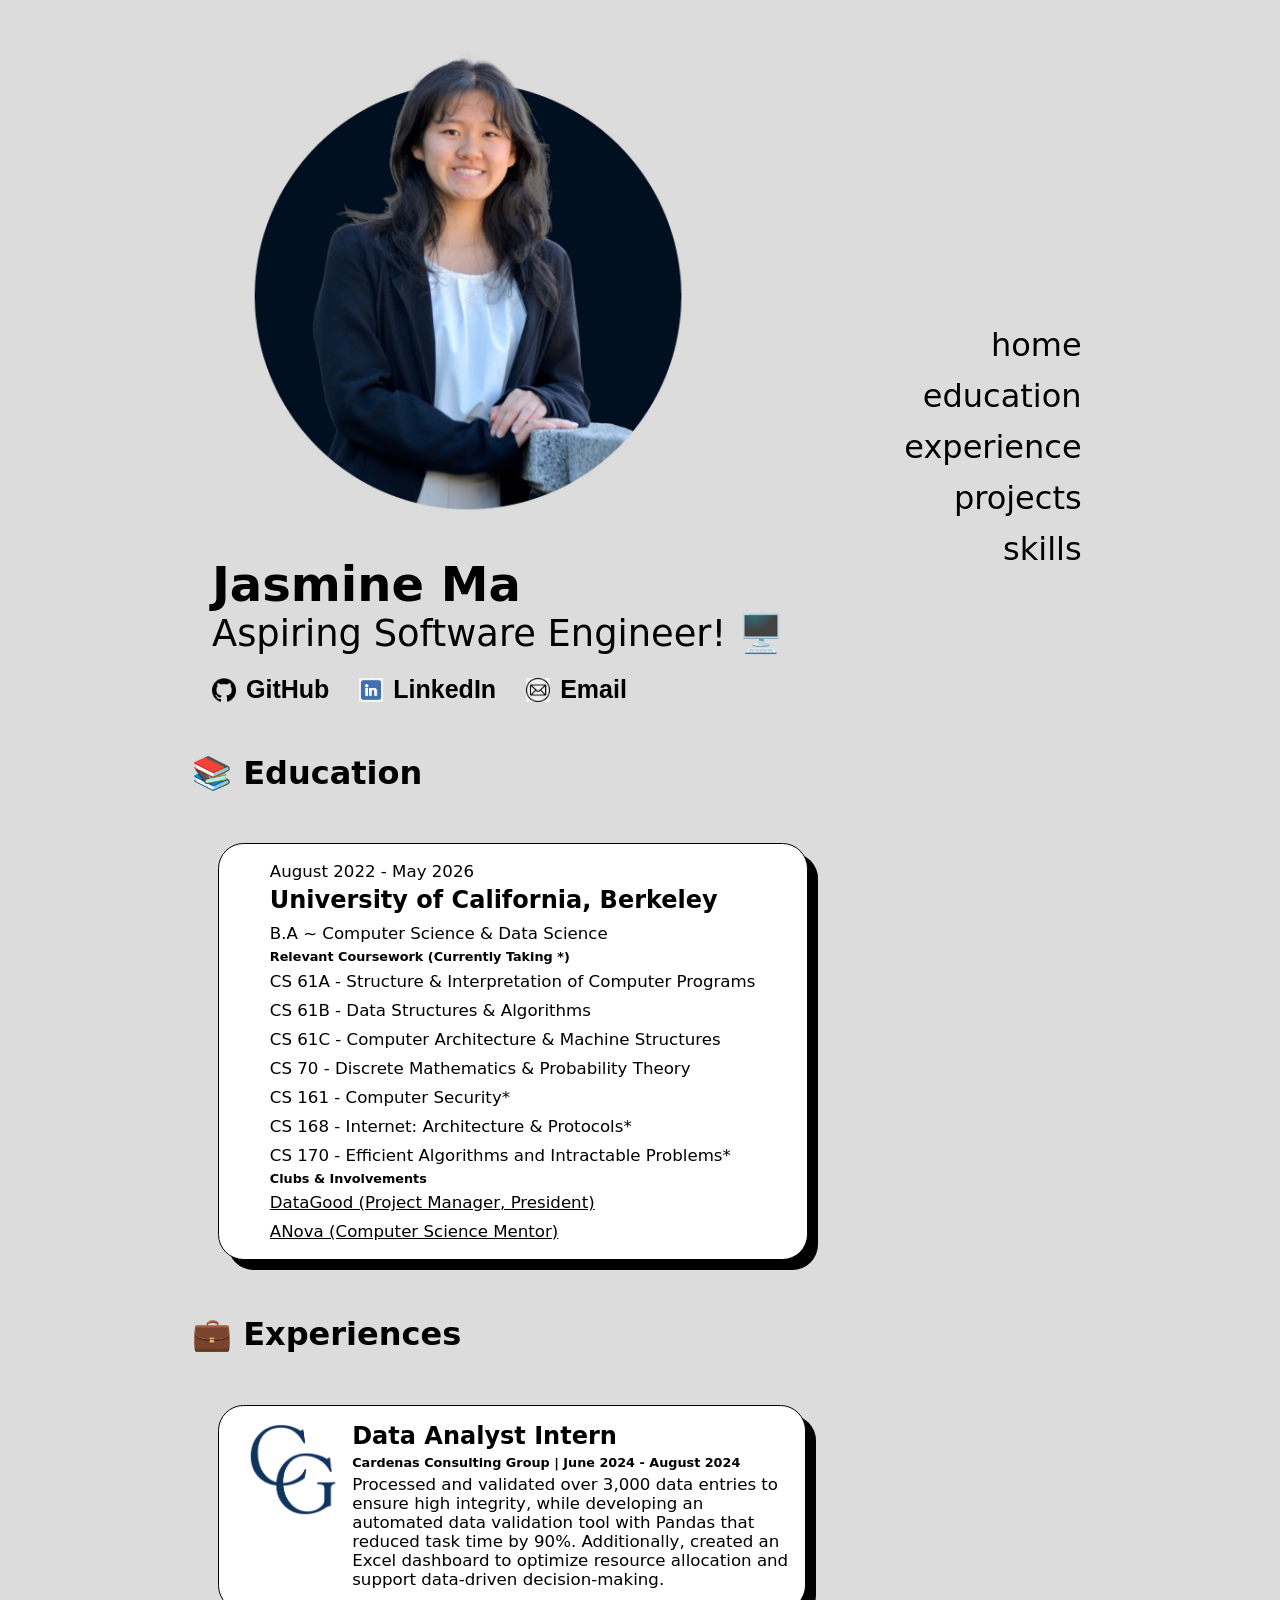
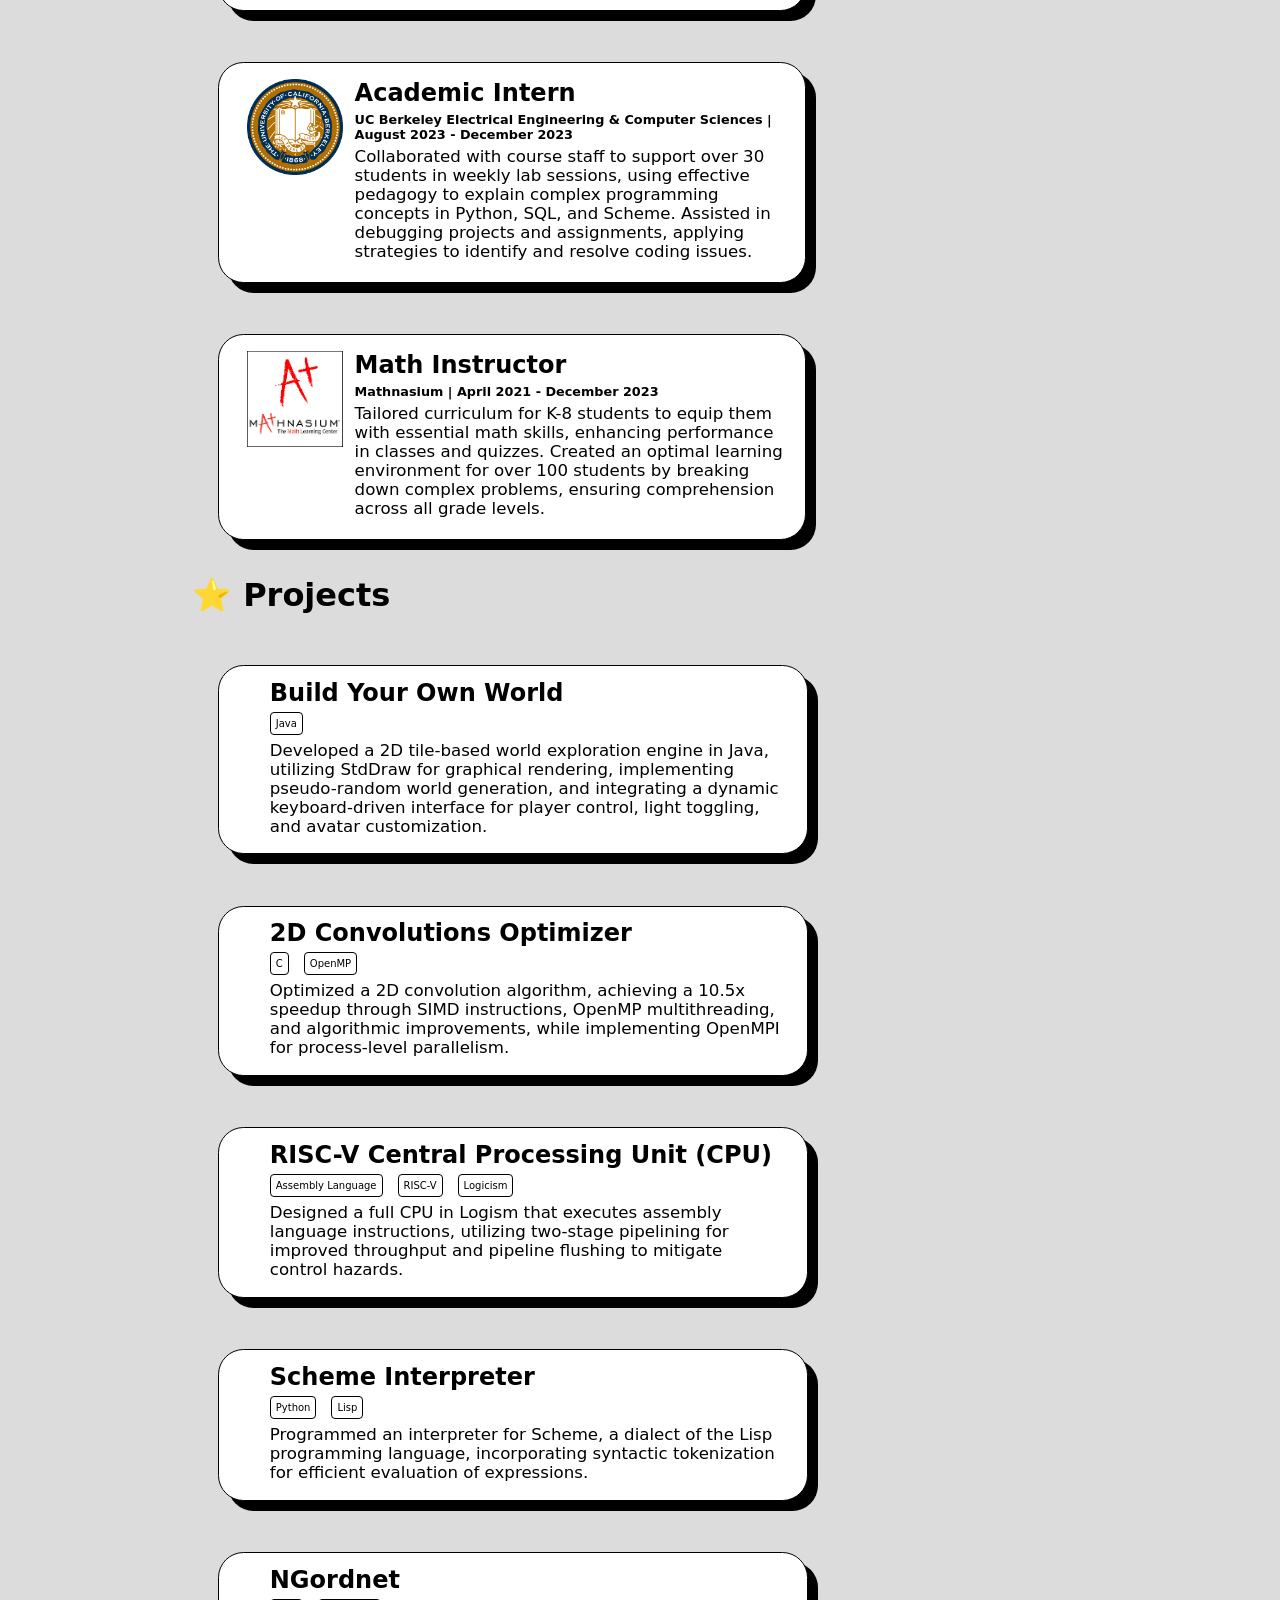
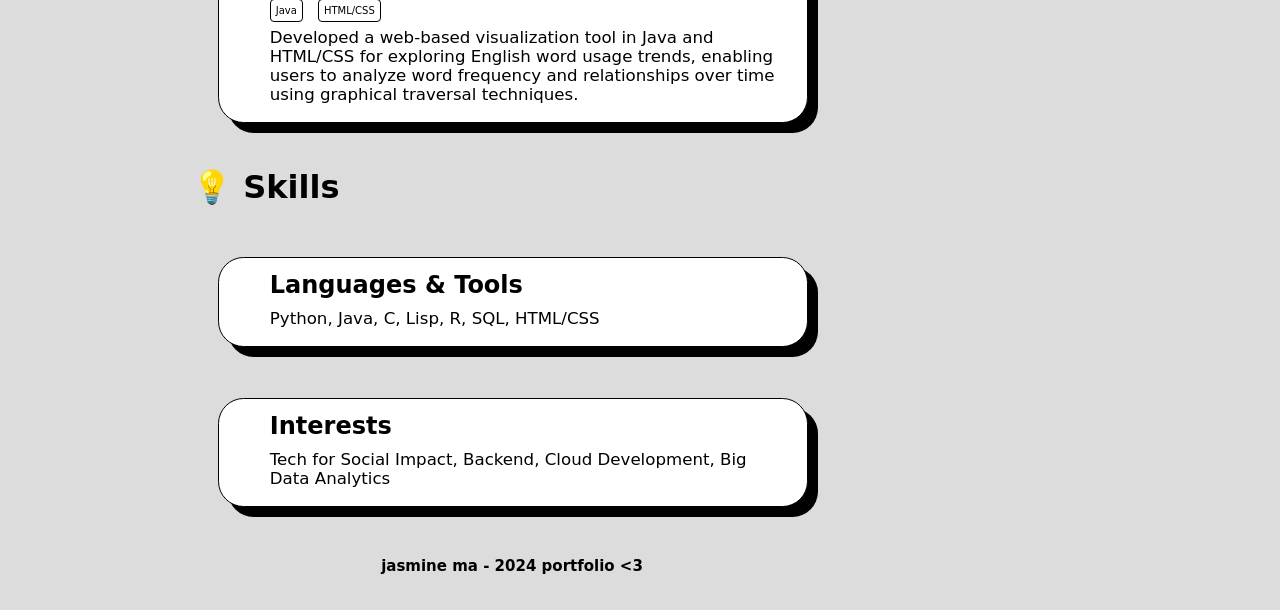
<file: index.html>
<!DOCTYPE html>
<head>
    <meta charset="UTF-8">
    <meta http-equiv="X-UA-Compatible" content="IE=edge">
    <meta name="viewport" content="width=device-width, initial-scale=1.0">
    <meta http-equiv=”Content-Security-Policy” content=”default-src ’self’; img-src *”>
    <title>Jasmine's Website</title>
    <meta name="description" content="learning enthusiast">
    <link rel="stylesheet" href="style.css">
</head>
<body>
    <nav>
        <ul class="nav-menu">
            <li><a href="#home">home</a></li>
            <li><a href="#education">education</a></li>
            <li><a href="#experience">experience</a></li>
            <li><a href="#projects">projects</a></li>
            <li><a href="#skills">skills</a></li>
        </ul>
    </nav>
    
    <div class="content">
        <section id="home">
            <div class="presentation">
                <img class="picture" src="assets/headshot-Photoroom (1).jpg" alt="Imagen de perfil">
                <div class="greeting">
                    <h1>Jasmine Ma</h1>
                    <h2>Aspiring Software Engineer! 🖥️</h2>
                    <div class="social-links">
                        <a href="https://github.com/jasminema01" target="_blank">
                          <img src="assets/25231.png" alt="GitHub Icon"> GitHub
                        </a>
                        <a href="https://www.linkedin.com/in/jasmine-ma10/" target="_blank">
                          <img src="assets/Linkedin-logo-on-transparent-Background-PNG-.png" alt="LinkedIn Icon"> LinkedIn
                        </a>
                        <a href="mailto:jasminema@berkeley.edu">
                          <img src="assets/png-clipart-email-address-computer-icons-mail-miscellaneous-angle.png" alt="Email Icon"> Email
                        </a>
                      </div>
                </div>
            </div>
        
        </section>

        <section id="education">
            <h3>📚 Education</h3>
            <div class="card">
            <p>  August 2022 - May 2026</p>
            <h5>University of California, Berkeley</h5>
            <p>B.A ~ Computer Science & Data Science</p>
            <h6>Relevant Coursework (Currently Taking *)</h6>
            <p>CS 61A - Structure & Interpretation of Computer Programs</p>
            <p>CS 61B - Data Structures & Algorithms</p>
            <p>CS 61C - Computer Architecture & Machine Structures</p>
            <p>CS 70 - Discrete Mathematics & Probability Theory</p>
            <p>CS 161 - Computer Security*</p>
            <p>CS 168 - Internet: Architecture & Protocols*</p>
            <p>CS 170 - Efficient Algorithms and Intractable Problems*</p>

            <h6>Clubs & Involvements</h6>
            <p class="underline">
                <a href="https://datagood.studentorg.berkeley.edu/" target="_blank">DataGood (Project Manager, President)</a>
            </p>
            
            <p class="underline">
                <a href="https://www.berkeleyanova.org/" target="_blank">ANova (Computer Science Mentor)</a>
            </p>

            </div>

        </section>
            

        <section id="experience">
            <h3>💼 Experiences</h3>

            <div class="card exp">
                <img src="assets/ccg logo.png" alt="MobyDigital" class="exp-icon">
                <div class="info">
                    <h5>Data Analyst Intern </h5>
                    <h6>Cardenas Consulting Group |  June 2024 - August 2024 </h6>
                    <p>Processed and validated over 3,000 data entries to ensure high integrity, while developing an automated data validation tool with Pandas that reduced task time by 90%. Additionally, created an Excel dashboard to optimize resource allocation and support data-driven decision-making.
                    </p>
                </div>
            </div>  

            <div class="card exp">
                <img src="assets/eecs.webp" alt="MobyDigital" class="exp-icon">
                <div class="info">
                    <h5>Academic Intern</h5>
                    <h6> UC Berkeley Electrical Engineering & Computer Sciences | August 2023 - December 2023 </h6>
                    <p>Collaborated with course staff to support over 30 students in weekly lab sessions, using effective pedagogy to explain complex programming concepts in Python, SQL, and Scheme. Assisted in debugging projects and assignments, applying strategies to identify and resolve coding issues.
                    </p>
                </div>
            </div>  
            
            <div class="card exp">
                <img src="assets/math.png" alt="Semillero Latam" class="exp-icon">
                <div class="info">
                    <h5>Math Instructor</h5>
                    <h6>Mathnasium | April 2021 - December 2023</h6>
                    <p>Tailored curriculum for K-8 students to equip them with essential math skills, enhancing performance in classes and quizzes. Created an optimal learning environment for over 100 students by breaking down complex problems, ensuring comprehension across all grade levels.
                    </p>
                </div>
            </div>                 

        </section>

        <section id="projects">
            <h3>⭐ Projects</h3>
                <div class="card">
                    <h5>Build Your Own World</h5>
                    <h2>
                        <span class="squared-word">Java</span>
                    </h2>
                    <p>Developed a 2D tile-based world exploration engine in Java, utilizing StdDraw for graphical rendering, implementing pseudo-random world generation, and integrating a dynamic keyboard-driven interface for player control, light toggling, and avatar customization.
                        </p>
                </div>
            </a>
                <div class="card">
                    <h5>2D Convolutions Optimizer</h5>
                    <h2>
                        <span class="squared-word">C</span>
                        <span class="squared-word">OpenMP</span>
                    </h2>
                    <p>Optimized a 2D convolution algorithm, achieving a 10.5x speedup through SIMD instructions, OpenMP multithreading, and algorithmic improvements, while implementing OpenMPI for process-level parallelism.
                        </p>
                </div>
            </a>
                <div class="card">
                    <h5>RISC-V Central Processing Unit (CPU)</h5>
                    <h2>
                        <span class="squared-word">Assembly Language</span>
                        <span class="squared-word">RISC-V</span>
                        <span class="squared-word">Logicism</span>
                    </h2>
                    <p>
                        Designed a full CPU in Logism that executes assembly language instructions, utilizing two-stage pipelining for improved throughput and pipeline flushing to mitigate control hazards.
                    </p>
                </div>
            </a>
                <div class="card">
                    <h5>Scheme Interpreter</h5>
                    <h2>
                        <span class="squared-word">Python</span>
                        <span class="squared-word">Lisp</span>
                    </h2>
                    <p>Programmed an interpreter for Scheme, a dialect of the Lisp programming language, incorporating syntactic tokenization for efficient evaluation of expressions.
                    </p>
                </div>
            </a>
                <div class="card">
                    <h5>NGordnet</h5>
                    <h2>
                        <span class="squared-word">Java</span>
                        <span class="squared-word">HTML/CSS</span>
                    </h2>
                    <p>Developed a web-based visualization tool in Java and HTML/CSS for exploring English word usage trends, enabling users to analyze word frequency and relationships over time using graphical traversal techniques.
                        </p>
                </div>
            </a>
        </section>

            <section id="skills">
              <h3>💡 Skills</h3>
              <div class="card skills-card">
                <h5>Languages & Tools</h5>
                <div class="info">
                  <p>Python, Java, C, Lisp, R, SQL, HTML/CSS</p>
                </div>
              </div>
      
              <div class="card skills-card">
                <h5>Interests</h5>
                <div class="info">
                  <p>Tech for Social Impact, Backend, Cloud Development, Big Data Analytics</p>
                </div>
              </div>
            </section>
            
            <footer>
               jasmine ma - 2024 portfolio <3</footer>
          </div>
        
      
</body>
</html>
</file>
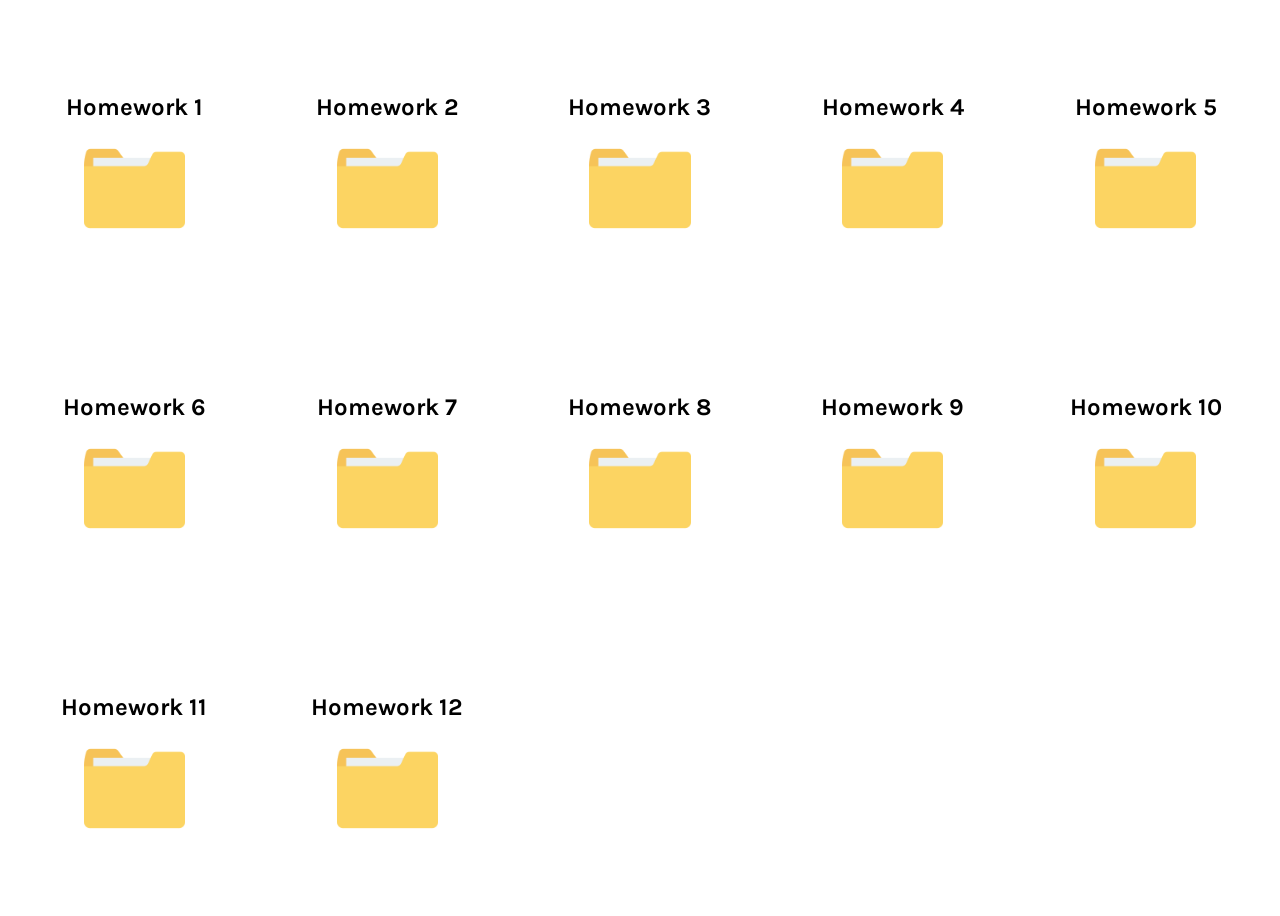
<file: homeworks/index.html>
<!DOCTYPE html>
<html>
    <head>
        <link rel = "stylesheet" href = "https://fonts.googleapis.com/css?family=Karla">
        <link rel = "stylesheet" href = "../DONOTTOUCH/css/subdirectory.css">
    </head>
    <body>
        <div id = "overall-container">
            <div class = "home-page-folder">
                <h1>
                    Homework 1
                </h1>
                <a href = "hw1/index.html">
                    <img src = "../DONOTTOUCH/images/folder.png">
                </a>
            </div>
            <div class = "home-page-folder">
                <h1>
                    Homework 2
                </h1>
                <a href = "hw2/index.html">
                    <img src = "../DONOTTOUCH/images/folder.png">
                </a>
            </div>
            <div class = "home-page-folder">
                <h1>
                    Homework 3
                </h1>
                <a href = "hw3/index.html">
                    <img src = "../DONOTTOUCH/images/folder.png">
                </a>
            </div>
            <div class = "home-page-folder">
                <h1>
                    Homework 4
                </h1>
                <a href = "hw4/index.html">
                    <img src = "../DONOTTOUCH/images/folder.png">
                </a>
            </div>
            <div class = "home-page-folder">
                <h1>
                    Homework 5
                </h1>
                <a href = "hw5/index.html">
                    <img src = "../DONOTTOUCH/images/folder.png">
                </a>
            </div>
            <div class = "home-page-folder">
                <h1>
                    Homework 6
                </h1>
                <a href = "hw6/index.html">
                    <img src = "../DONOTTOUCH/images/folder.png">
                </a>
            </div>
            <div class = "home-page-folder">
                <h1>
                    Homework 7
                </h1>
                <a href = "hw7/index.html">
                    <img src = "../DONOTTOUCH/images/folder.png">
                </a>
            </div>
            <div class = "home-page-folder">
                <h1>
                    Homework 8
                </h1>
                <a href = "hw8/index.html">
                    <img src = "../DONOTTOUCH/images/folder.png">
                </a>
            </div>
            <div class = "home-page-folder">
                <h1>
                    Homework 9
                </h1>
                <a href = "hw9/index.html">
                    <img src = "../DONOTTOUCH/images/folder.png">
                </a>
            </div>
            <div class = "home-page-folder">
                <h1>
                    Homework 10
                </h1>
                <a href = "hw10/index.html">
                    <img src = "../DONOTTOUCH/images/folder.png">
                </a>
            </div>
            <div class = "home-page-folder">
                <h1>
                    Homework 11
                </h1>
                <a href = "hw11/index.html">
                    <img src = "../DONOTTOUCH/images/folder.png">
                </a>
            </div>
            <div class = "home-page-folder">
                <h1>
                    Homework 12
                </h1>
                <a href = "hw12/index.html">
                    <img src = "../DONOTTOUCH/images/folder.png">
                </a>
            </div>
        </div>
    </body>
</html>
</file>
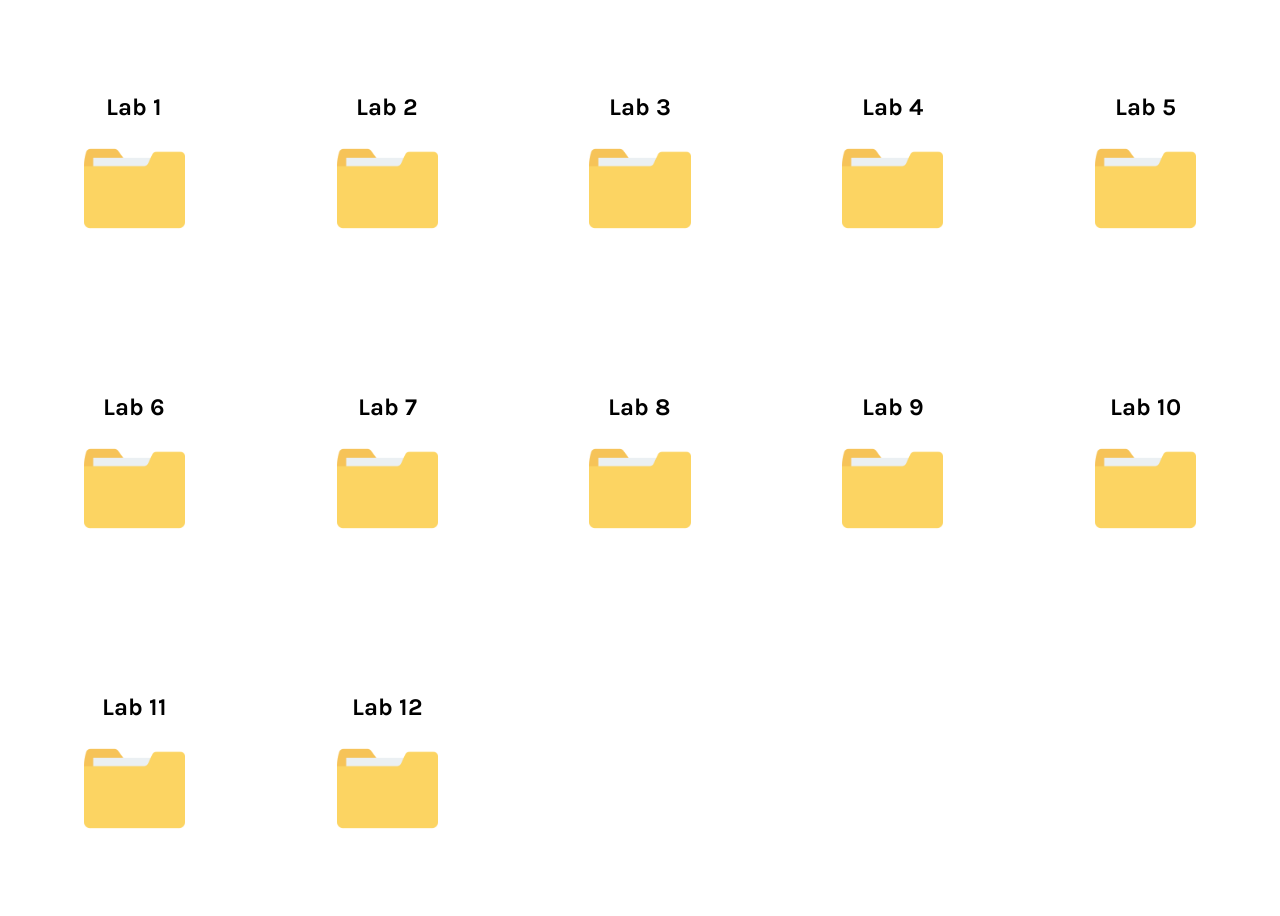
<file: labs/index.html>
<!DOCTYPE html>
<html>
    <head>
        <link rel = "stylesheet" href = "https://fonts.googleapis.com/css?family=Karla">
        <link rel = "stylesheet" href = "../DONOTTOUCH/css/subdirectory.css">
    </head>
    <body>
        <div id = "overall-container">
            <div class = "home-page-folder">
                <h1>
                    Lab 1
                </h1>
                <a href = "lab1/index.html">
                    <img src = "../DONOTTOUCH/images/folder.png">
                </a>
            </div>
            <div class = "home-page-folder">
                <h1>
                    Lab 2
                </h1>
                <a href = "lab2/index.html">
                    <img src = "../DONOTTOUCH/images/folder.png">
                </a>
            </div>
            <div class = "home-page-folder">
                <h1>
                    Lab 3
                </h1>
                <a href = "lab3/index.html">
                    <img src = "../DONOTTOUCH/images/folder.png">
                </a>
            </div>
            <div class = "home-page-folder">
                <h1>
                    Lab 4
                </h1>
                <a href = "lab4/index.html">
                    <img src = "../DONOTTOUCH/images/folder.png">
                </a>
            </div>
            <div class = "home-page-folder">
                <h1>
                    Lab 5
                </h1>
                <a href = "lab5/index.html">
                    <img src = "../DONOTTOUCH/images/folder.png">
                </a>
            </div>
            <div class = "home-page-folder">
                <h1>
                    Lab 6
                </h1>
                <a href = "lab6/index.html">
                    <img src = "../DONOTTOUCH/images/folder.png">
                </a>
            </div>
            <div class = "home-page-folder">
                <h1>
                    Lab 7
                </h1>
                <a href = "lab7/index.html">
                    <img src = "../DONOTTOUCH/images/folder.png">
                </a>
            </div>
            <div class = "home-page-folder">
                <h1>
                    Lab 8
                </h1>
                <a href = "lab8/index.html">
                    <img src = "../DONOTTOUCH/images/folder.png">
                </a>
            </div>
            <div class = "home-page-folder">
                <h1>
                    Lab 9
                </h1>
                <a href = "lab9/index.html">
                    <img src = "../DONOTTOUCH/images/folder.png">
                </a>
            </div>
            <div class = "home-page-folder">
                <h1>
                    Lab 10
                </h1>
                <a href = "lab10/index.html">
                    <img src = "../DONOTTOUCH/images/folder.png">
                </a>
            </div>
            <div class = "home-page-folder">
                <h1>
                    Lab 11
                </h1>
                <a href = "lab11/index.html">
                    <img src = "../DONOTTOUCH/images/folder.png">
                </a>
            </div>
            <div class = "home-page-folder">
                <h1>
                    Lab 12
                </h1>
                <a href = "lab12/index.html">
                    <img src = "../DONOTTOUCH/images/folder.png">
                </a>
            </div>
        </div>
    </body>
</html>
</file>
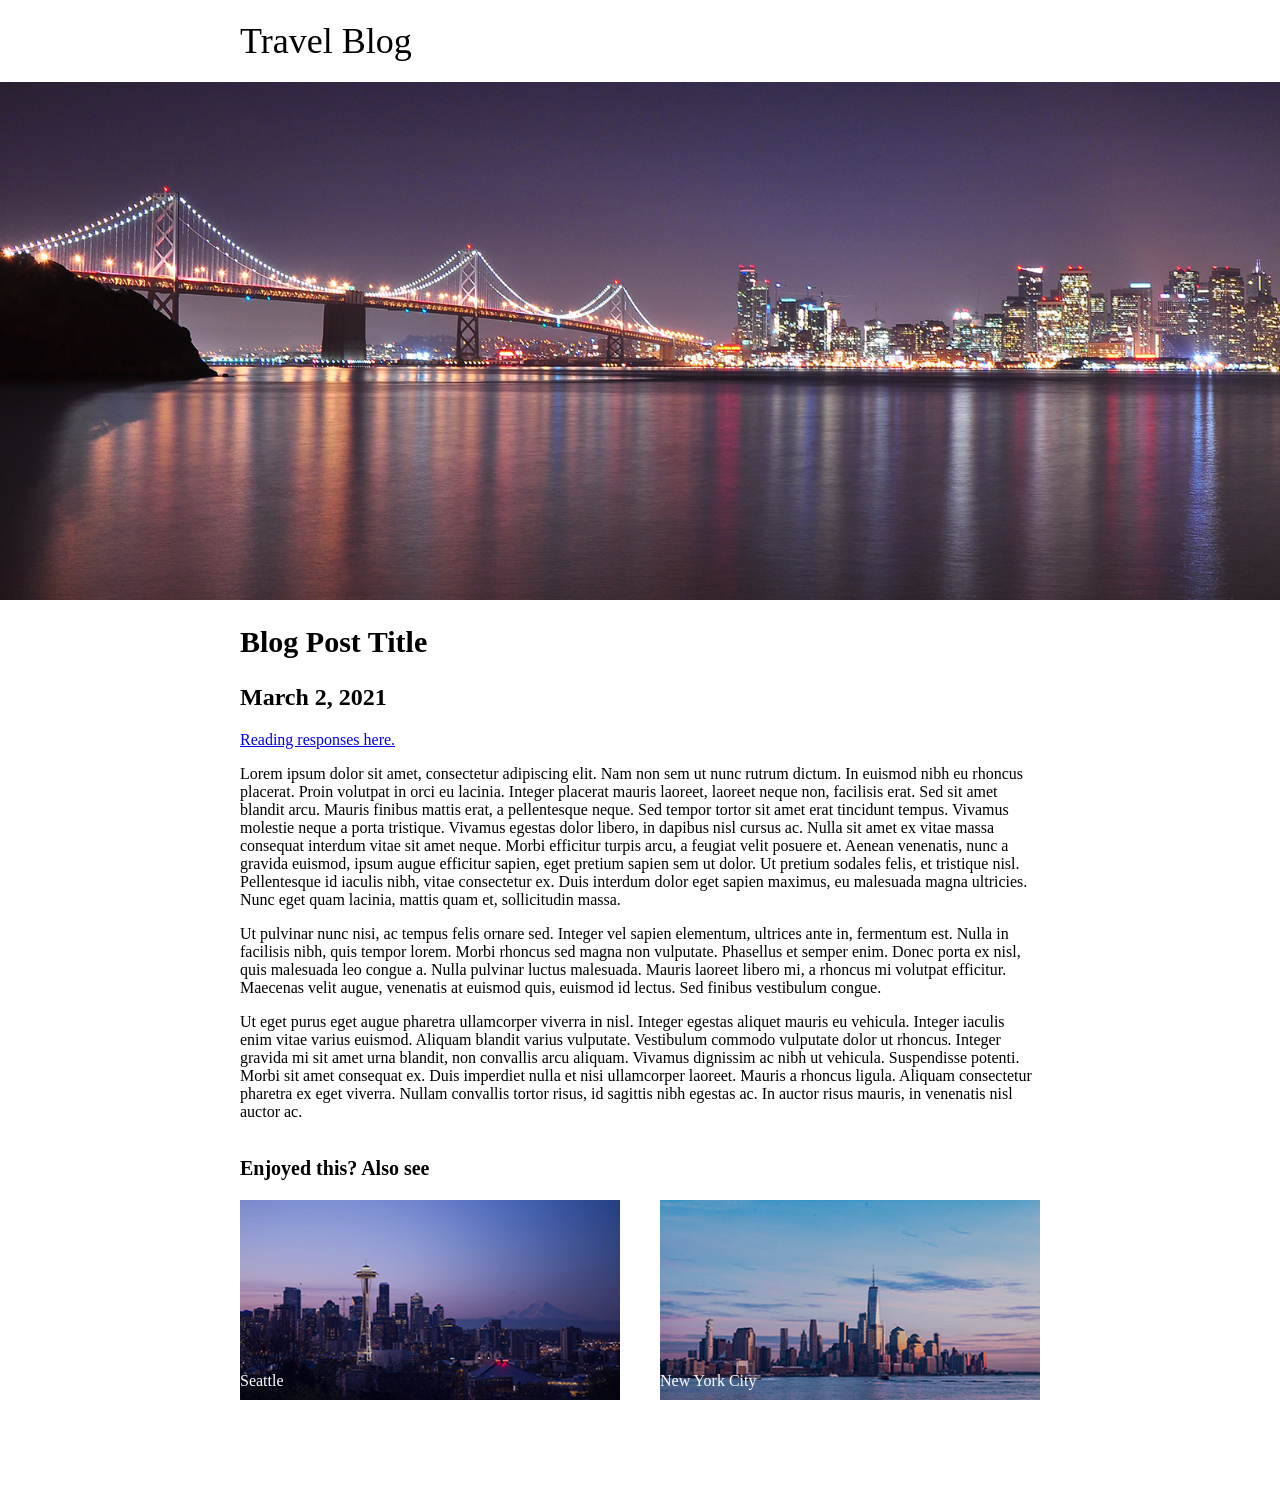
<file: homeworks/hw4/index.html>
<!DOCTYPE html>
<html>
	<head>
		<link rel="stylesheet" type="text/css" href="assets/css/style.css">
		<meta name="viewport" content="width=device-width, initial-scale=1.0">
		<meta charset="utf-8">
	</head>
	<body>
		<header>
			<div class="content">
				<div id="title">Travel Blog</div>
			</div>
		</header>

		<div id="image-banner"></div>

		<div class="content">
			<section id="post">
				<h1>Blog Post Title</h1>
				<h2>March 2, 2021</h2>
				<p>
					<a href="design_responses.html">Reading responses here.</a>
				</p>
				<p>
					Lorem ipsum dolor sit amet, consectetur adipiscing elit. Nam non sem ut nunc rutrum dictum. In euismod nibh eu rhoncus placerat. Proin volutpat in orci eu lacinia. Integer placerat mauris laoreet, laoreet neque non, facilisis erat. Sed sit amet blandit arcu. Mauris finibus mattis erat, a pellentesque neque. Sed tempor tortor sit amet erat tincidunt tempus. Vivamus molestie neque a porta tristique. Vivamus egestas dolor libero, in dapibus nisl cursus ac. Nulla sit amet ex vitae massa consequat interdum vitae sit amet neque. Morbi efficitur turpis arcu, a feugiat velit posuere et. Aenean venenatis, nunc a gravida euismod, ipsum augue efficitur sapien, eget pretium sapien sem ut dolor. Ut pretium sodales felis, et tristique nisl. Pellentesque id iaculis nibh, vitae consectetur ex. Duis interdum dolor eget sapien maximus, eu malesuada magna ultricies. Nunc eget quam lacinia, mattis quam et, sollicitudin massa.
				</p>
				<p>
					Ut pulvinar nunc nisi, ac tempus felis ornare sed. Integer vel sapien elementum, ultrices ante in, fermentum est. Nulla in facilisis nibh, quis tempor lorem. Morbi rhoncus sed magna non vulputate. Phasellus et semper enim. Donec porta ex nisl, quis malesuada leo congue a. Nulla pulvinar luctus malesuada. Mauris laoreet libero mi, a rhoncus mi volutpat efficitur. Maecenas velit augue, venenatis at euismod quis, euismod id lectus. Sed finibus vestibulum congue.
				</p>
				<p>
					Ut eget purus eget augue pharetra ullamcorper viverra in nisl. Integer egestas aliquet mauris eu vehicula. Integer iaculis enim vitae varius euismod. Aliquam blandit varius vulputate. Vestibulum commodo vulputate dolor ut rhoncus. Integer gravida mi sit amet urna blandit, non convallis arcu aliquam. Vivamus dignissim ac nibh ut vehicula. Suspendisse potenti. Morbi sit amet consequat ex. Duis imperdiet nulla et nisi ullamcorper laoreet. Mauris a rhoncus ligula. Aliquam consectetur pharetra ex eget viverra. Nullam convallis tortor risus, id sagittis nibh egestas ac. In auctor risus mauris, in venenatis nisl auctor ac.
				</p>
			</section>

			<section id="other-posts">
				<h3>Enjoyed this? Also see</h3>

				<div class="image-card">
					<a href="#">
						<img src="assets/img/seattle.jpg" alt="">
						<div class="image-card-color-overlay"></div>
						<div class="image-card-text">Seattle</div>
					</a>
				</div>

				<div class="image-card">
					<a href="#">
						<img src="assets/img/nyc.jpg" alt="">
						<div class="image-card-color-overlay"></div>
						<div class="image-card-text">New York City</div>
					</a>
				</div>
			</section>

		</div>

	</body>
</html>
</file>
<file: style.css>
*{
    font-family:system-ui, -apple-system, BlinkMacSystemFont, 'Segoe UI', Roboto, Oxygen, Ubuntu, Cantarell, 'Open Sans', 'Helvetica Neue', sans-serif;
    margin: 0;
}

html{
    scroll-behavior: smooth;
    scrollbar-width: none;
    animation: fadeInAnimation ease 1s;
}

body::-webkit-scrollbar {
    display: none;
    overflow-x: hidden;
  }

body {
    -ms-overflow-style: none;  /* IE and Edge */
    scrollbar-width: none;  /* Firefox */
    background-color: gainsboro;
  }

@keyframes fadeInAnimation {
    0% {
        opacity: 0;
        transform: translate(0px,3em);
    }
    100% {
        opacity: 1;
        transform: translate(0px,0px);
     }
}
.underline {
    text-decoration: underline;
}

.content{
    display: flex;
    flex-direction: column;
    margin-left: 15%;
    margin-right: 35%;
    min-height: calc(100vh - footer height); /* Adjust 80px to the footer height */
    padding-bottom: 20px; /* Ensure spacing from footer */
  }


section{
    display: flex;
    flex-direction: column;
    justify-content:center;
    align-items:flex-start;
}

#home {
    text-align: left; /* Align all text to the left */
    padding: 20px; /* Optional padding for better spacing */
}

ul {
    list-style-type: disc; /* Ensures the list has bullet points */
    padding-left: 20px; /* Adds left padding to the list */
}

h3, h4 {
    font-weight: bold; /* Optional for better visual hierarchy */
}

#home, #education, #experience, #project, #skills {
    margin-bottom: 10px;  /* Decrease this number to reduce space */
    margin-top: 20px;
  }
section h3{
    padding-bottom: 0.8em;
}

img{
    pointer-events: none;
}

.picture{
    height: 30vw;
}

nav{
    position: fixed;
    right: 15%;
    top: 20em;
    font-weight: 500;
}

nav ul li {
    padding: 0.2em;
    font-size: 2.5em;
    text-align: right;
}

h1{
    font-size: 4em;
}

h2{
    font-size: 3em;
    font-weight: lighter;
}

h3{
    font-size: 3em;
}

h4{
    font-size: 2.5em;
}

h5{
    font-size: 1.8em;
}

h6{
    font-size: 1.3em;
    margin-bottom: 0.2em;
}

p{
    font-size: 1.5em;
    word-break:normal;
    margin-bottom: 3%;
}

li{
    list-style: none;
}


a{
    color: black;
    text-decoration: none;
    -webkit-transition: color .5s ease;
    -moz-transition: color .5s ease;
    -ms-transition: color .5s ease;
    -o-transition: color .5s ease;
    transition: color .2s ease;
}

a:hover{
    color: #B49C68;
}

section li{
    font-size: 2.5em;
}

section li a{
        font-size: 2em;
}

.card{
    border-style: solid;
    border-width: 1px;
    border-radius: 2vw;
    margin: 1vw;
    min-width: 30vw;
    display: flex;
    flex-direction: column;
    justify-content: center;
    padding: 1vw 2vw 1vw 4vw;
    box-shadow: 10px 10px;
    background-color: white;
    
}

.card .wide{
    height: 4vw;
    width: fit-content;
    overflow: hidden;
    object-fit:fill;
}

.card p{
    font-size: 1vw;
    margin: 5px 0;
}
.squared-word {
    display: inline-block;        /* Keeps the word inline but also allows styling */
    padding: 5px 5px;            /* Small padding around each word */
    border: 1px solid black;      /* Thin border around the word */
    border-radius: 4px;           /* Optional: makes the corners slightly rounded */
    font-size: 10px;              /* Adjust text size to your preference */
    margin-right: 5px;           /* Space between the words */
    margin-bottom: 1px;
  }
.card h5, .card h2 {
    margin: 0;  /* Removes any default margin from both h5 and h2 */
}

.card h5 {
    margin-bottom: 5px;  /* Adjusts space between h5 and h2 */
}

.card h2 {
    margin-top: 0;  /* Prevents extra margin at the top of h2 */
    display: flex;
    gap: 10px;  /* Controls the space between the squared words */
}

.card h6 {
    margin-top: 1px;  /* Adjusts space between h5 and h2 */
}

/* Footer styling */
footer{
    text-align: center;
    margin: 1em;
    font-weight: 600;
    font-size: 15px;
}

/* Container for Social Links */
.social-links-container {
    display: flex;
    justify-content: flex-start; /* Align links to the left */
    margin-left: 20px; /* Adjust left margin to match alignment with text above */
    margin-top: 50px; /* Add space from text above */
  }
  
  /* Social Links Styling */
  .social-links {
    display: flex; /* Arrange items horizontally */
    gap: 30px; /* Space between each link */
    margin-top: 20px; /* Adjust this value to add space */
  }
  
  .social-links a {
    display: flex; /* Align icon and text together */
    align-items: center; /* Vertically align icon and text */
    text-decoration: none; /* Remove underline */
    color: black; /* Default link color */
    font-size: 25px; /* Adjust text size */
    font-family: Arial, sans-serif; /* Font style */
    font-weight: 600; /* Slightly bold text */
    transition: color 0.3s ease; /* Smooth color change on hover */
  }
  
  /* Icons */
  .social-links a img {
    width: 24px; /* Adjust icon size */
    height: 24px; /* Keep aspect ratio */
    margin-right: 10px; /* Space between icon and text */
  }
  
  /* Hover Effect */
  .social-links a:hover {
    color: #0073b1; /* Change text color on hover */
  }
  
.exp{
    display: flexbox;
    flex-direction: row;
    align-items: flex-start;
    justify-content: center;
    padding: 1em;
}

.exp-icon{
    height:6em;
    margin: 0 0.75em;
}

@media screen and (max-width: 1300px) {
    
    .picture{
        height: 40vw;
    }

    nav ul li {
        font-size: 2em;
    }

    h1{
        font-size: 3em;
    }
    
    h2{
        font-size: 2.3em;
        font-weight: lighter;
    }
    
    h3{
        font-size: 2em;
    }
    
    h4{
        font-size: 1.7em;
    }
    
    h5{
        font-size: 1.5em;
        margin-bottom: 0.5;
    }

    h6{
        font-size: 0.8em;
    }
    
    p{
        font-size: 1.3em;
    }

    section li{
        font-size: 2em;
        margin: 0.5em;
    }
    
    section li a{
            font-size: 2em;
    }

    .card{
        margin: 2vw;
        min-width: 40vw;
    }

    .card p{
        font-size: 1.3vw;
    }
    @media (max-width: 768px) {
        .social-links {
          gap: 30px; 
        }
        .social-links a {
          font-size: 20px; /
        }
        .social-links a img {
          width: 24px; 
          height: 24px;
        }
      }
    @media screen and (max-width: 950px) {
    
        body{
            width: 100vw;
            max-width: 100%;
        }

        nav{
            font-size: 0;
        }

        .content{
            margin-left: 10%;
            margin-right: 22%;
            text-align: left; 

        section{
            height: 100%;
            display: flex;
            flex-direction: column;
            justify-content:start;
            align-items:baseline;
            padding-top: 1em;
            margin-top: 2em;
        }

        #home{
            justify-content: flex-start;
            align-items: center;
            text-align: center;
            text-align: left; 
        }

        #education{
            margin-bottom: 6em;
        }

        .picture{
            height: 60vw;
        }

        nav ul li {
            font-size: 1.1em;
        }

        h1{
            font-size: 7vw;
        }
        
        h2{
            font-size: 5vw;
            font-weight: lighter;
        }
        
        h3{
            font-size: 2.5em;
        }
        
        h4{
            font-size: 1.2em;
        }
        
        h5{
            font-size: 1.2em;
        }

        h6{
            font-size: .7em;
        }
        
        p{
            font-size: 1em;
        }
    
        section li{
            font-size: 1.3em; 
        }
        
        section li a{
                font-size: 2em;
                margin: 0.7em 0;
            }

        .card{
            margin: 3vw;
            width: 65vw;
            display: flex;
            flex-direction: column;
            justify-content: baseline;
        }
    

        .card .wide{
            width: auto;
            height: auto;
            overflow:hidden;
            object-fit:cover;
        }

        .card p{
            font-size: 0.8em;
        }
    }
}
}
</file>
<file: DONOTTOUCH/css/subdirectory.css>
img {
    width: 40%;
}

div {
    font-family: 'Karla';
    font-size: 12px;
}

#overall-container {
    display: flex;
    flex-direction: row;
    justify-content: flex-start;
    align-items: center;
    flex-wrap: wrap;
    height: 100vh;
}

.home-page-folder {
    display: flex;
    flex-direction: column;
    justify-content: center;
    align-items: center;
    margin: 0;
    padding: 0;
    width: 20%;
}

a {
    display: flex;
    justify-content: center;
    margin: 0;
    padding: 0;
}
</file>
<file: homeworks/hw4/assets/css/style.css>
body {
    margin: 0;
    padding: 0;
}

header {
    width: 100%;
    padding-top: 20px;
    padding-bottom: 20px;
    background: white;
    position: fixed;


}

.content {
    width: 800px;
    margin: auto;

}

#image-banner {
    background-image: url('../img/sf_banner.png');
    background-size: cover;
    width: 100%;
    height: 600px;
}


#other-posts {
    overflow: hidden;
    margin-bottom: 100px;
}

.image-card, .image-card-color-overlay {
    width: 380px;
    height: 200px;
}

.image-card {
    display: inline-block;
    float: left;
    overflow: hidden;
    margin-right: 40px;
    position: relative;

}

.image-card:last-child {
    margin-right: 0;
}

.image-card img {
    width: 100%;
}

.image-card-color-overlay {
    position: absolute;
    /* PROBLEM 4: Move the color overlay to cover the image properly */
    top: 0px;
    left: 0px;
    /* PROBLEM 5: What should the opacity be when there is no hover? */
    opacity: 0.1;
    transition: 0.3s;
    background-color: navy;
}

.image-card:hover .image-card-color-overlay {
    /* PROBLEM 5: Pick an opacity for the blue hover effect */
    opacity: 0.8;
}

.image-card-text {
    /* PROBLEM 6: Similar to .image-card-cover-overlay, position the card text */
    position: absolute;
    bottom: 10px;
    left: 0px;



    color: white;
}


/* PROBLEM 7: Improve the typography and colors of this page! */

#title {
    font-family: 'Times New Roman', serif;
    font-size: 36px;

}

h1 {
    font-family: 'Times New Roman', serif;
    font-size: 30px;
    font-weight: bold;

}

h2 {
    font-family: 'Times New Roman', serif;
    font-size: 24px;

}

h3 {
    font-family: 'Times New Roman', serif;
    font-size: 20px;

}

p {
    font-family: 'Times New Roman', serif;
    font-size: 16px;

}
</file>
